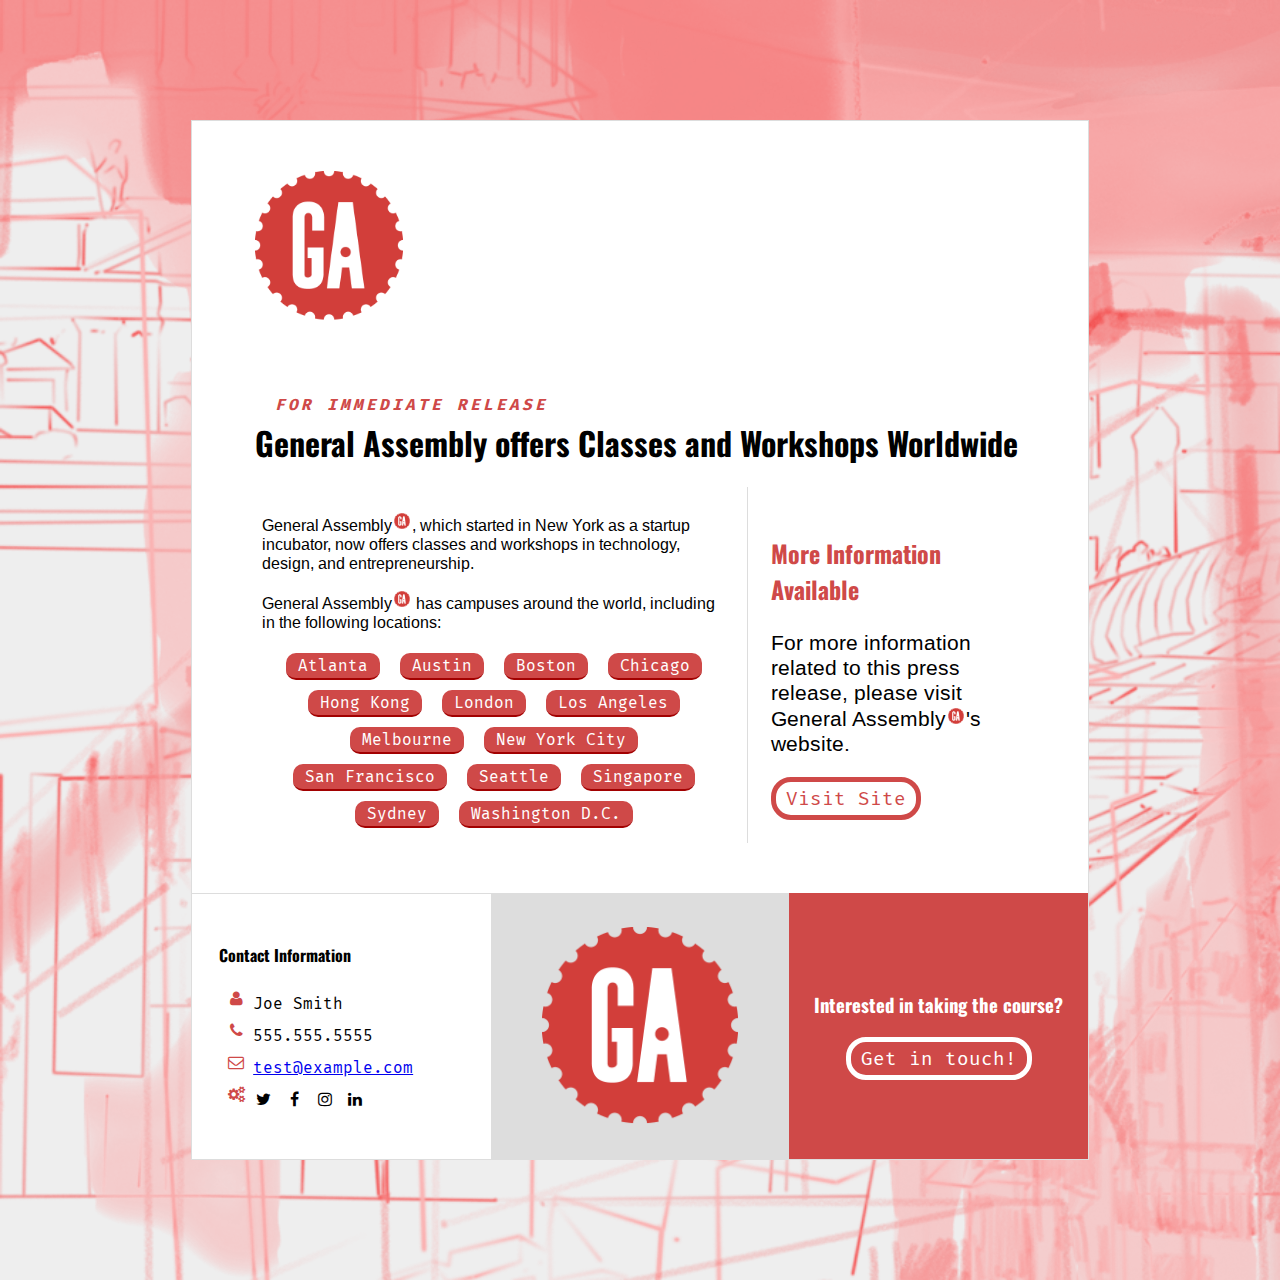
<file: ga_press_release_continued/index.html>
<!DOCTYPE html>
<html lang="en">
<head>
  <meta charset="UTF-8">
  <title>GA Press Release</title>
  <link rel="stylesheet" type="text/css" href="style.css">
  <link href="https://fonts.googleapis.com/css?family=Arimo|Fira+Mono|Oswald" rel="stylesheet">
  <link rel="stylesheet" href="../font-awesome/css/font-awesome.min.css">

</head>
<body>
  <!-- div.container>div.head>img.logotop+h4.location.frm+h1.header.osw^div.subcont>div.content+div.side^div.clear+div.ftr>div.col*3+div.clear -->
<div class="container">

  <div class="head">
    <img class="logotop" src="logo.png" alt="logo">
<!--     <h1 class="osw nametop">General Assembly</h1>-->
<div class="clear"></div>
    <h4 class="location frm red">For Immediate Release</h4>
    <h1 class="header osw">General Assembly offers Classes and Workshops Worldwide</h1>
  </div>

  <div class="subcont">

    <div class="content">
      <p><span class="ga">General Assembly</span>, which started in New York as a startup incubator, now offers classes and workshops in technology, design, and entrepreneurship.</p>
      <p><span class="ga">General Assembly</span> has campuses around the world, including in the following locations:</p>
      <ul>
        <li>Atlanta</li>
        <li>Austin</li>
        <li>Boston</li>
        <li>Chicago</li>
        <li>Hong Kong</li>
        <li>London</li>
        <li>Los Angeles</li>
        <li>Melbourne</li>
        <li>New York City</li>
        <li>San Francisco</li>
        <li>Seattle</li>
        <li>Singapore</li>
        <li>Sydney</li>
        <li>Washington D.C.</li>
      </ul>
    </div>

    <div class="side">
      <h3 class="osw">More Information Available</h3>
      <p>For more information related to this press release, please visit <span class="ga">General Assembly</span>'s website.</p>
      <button class="linktosite" target="_blank"><a href="http://generalassemb.ly" target="_blank">Visit Site</a></button>
    </div>

    <div class="clear"></div>
  </div>
  <div class="ftr">
    <div class="col">
      <h4 class="osw">Contact Information</h4>
      <ul class="fa-ul frm">
        <li><i class="fa fa-user fa-fw fa-li red"></i>Joe Smith</li>
        <li><i class="fa fa-phone fa-fw fa-li red"></i> 555.555.5555</li>
        <li><i class="fa fa-envelope-o fa-li fa-fw red"></i> <a href="mailto:test@example.com">test@example.com</a></li>
        <li><i class="fa fa-cogs fa-li fa-fw red"></i> <i class="fa fa-twitter fa-fw"></i> <i class="fa fa-facebook fa-fw"></i> <i class="fa fa-instagram fa-fw"></i> <i class="fa fa-fw fa-linkedin"></i></li>
      </ul>
    </div>
    <div class="col">
      <div class="inr">
        <img class="ftrlgo" src="logo.png">
      </div>
    </div>
    <div class="col cta">
      <h3 class="osw">Interested in taking the course?</h3>
      <button class="linktosite frm" target="_blank"><a href="http://generalassemb.ly" target="_blank">Get in touch!</a></button>
    </div>
    <div class="clear"></div>
  </div>
</div>

</body>
</html>
</file>
<file: ga_press_release_continued/style.css>
/*Body setup*/
body {
  font-size: 16px;
  margin: 0;
  background-color: #eee;
  font-family: arimo;
  background-image: url("hero.png");
  background-size:cover;
}


/*Font setup*/
.arm {font-family: 'Arimo', Sans-Serif;}
.osw {font-family: 'Oswald', serif;}
.frm {font-family: 'Fira Mono', Monospace;}

.ga:after {
  height: 16px;
  width: 16px;
  background-image: url("logo.png");
  background-size:cover;
  display:inline-block;
  margin:2px;
  content:" ";
}


/*Container setup*/
.container {
  width: 70%;
  max-width: 1000px;
  margin: 120px auto;
  border: 1px solid #ddd;
  background-color: white;
  display:block;
}


/*Color setup*/
.red {color: #CF4948;}
.redb {background-color: #CF4948;}


/*Main & head setup*/
.logotop {
  max-height: 150px;
}

.head {
  padding: 50px 7% 0;
}

.subcont {
  margin-bottom: 50px;
  padding: 0 7%;
}

.location {
  margin: 70px 0 5px 0;
  text-indent: 20px;
  text-transform: uppercase;
  letter-spacing: 3px;
  font-style: italic;
}

.header {
  margin-top: 5px;
}

/* .logotop, .nametop {
  display: table-cell;
  vertical-align: middle;
  float:left;
} */



/*Content setup*/
.content {
  width: 60%;
  padding: 1%;
  display: block;
  float:left;
}

.content ul { /* some of this is from the reset CSS */
	margin: 0;
	padding:0;
	border: 0;
	font-size: 100%;
	font: inherit;
	vertical-align: baseline;
	list-style:none;
	font-family: "fira mono";
	text-align:center;
}

.content ul li {
  color:white;
  background-color:#CF4948;
  border-radius:10px;
  display:inline-block;
  padding:3px 12px;
  margin:5px;
  border-bottom: 2px solid #A20101;
}


/*Side Setup*/
.side {
  width: 30%;
  padding: 3%;
  display: block;
  float:right;
  border-left: 1px solid #ddd;
}

.side p {
  font-size: 1.3em;
}

.side > h3 {
  font-size: 1.5em;
  color: #CF4948;
}


/*Footer Setup*/


/*Columns setup*/
.col {
  width: 30%;
  /*float: left;*/
  padding: 3%;
  display: table-cell;
  vertical-align: middle;
}
.col img {
  width: 80%;
  display:block;
  margin: 0px auto;
  max-width:300px;
}

.col ul li {
  line-height: 2em;
}

.col:nth-of-type(2) {
  background-color: #ddd;
}

.col:first-of-type {
  border-top: 1px solid #ddd;
}

.col:nth-of-type(3) {
  background-color: #CF4948;
  text-align: center;
  color:white;
  padding: 15px;
}

.linktosite {
  font-size: 1.2em;
  border: 5px solid white;
  background:none;
  color:white;
  border-radius:20px;
  outline:none;
  box-shadow:none;
  padding:5px 10px;
  font-family: "fira mono", monospace;
}

.linktosite:hover {
  background-color: rgba(255,255,255,0.2);
}

.linktosite a {
  color: white;
  text-decoration:none;
}

.side .linktosite a {
  color:#CF4948;
}
.side .linktosite {
  border-color: #CF4948;
}


/*Assorted*/

.clear {clear:both;}
img {max-width: 100%;}



/* smaller screens */
@media screen and (max-width: 1000px) {


  .container {
    width: 95%;
  }

  .col, .side, .content {
    float: clear;
    width: auto;
    display: block;
  }

  .side {
    border: 0 solid black;
  }


}
</file>
